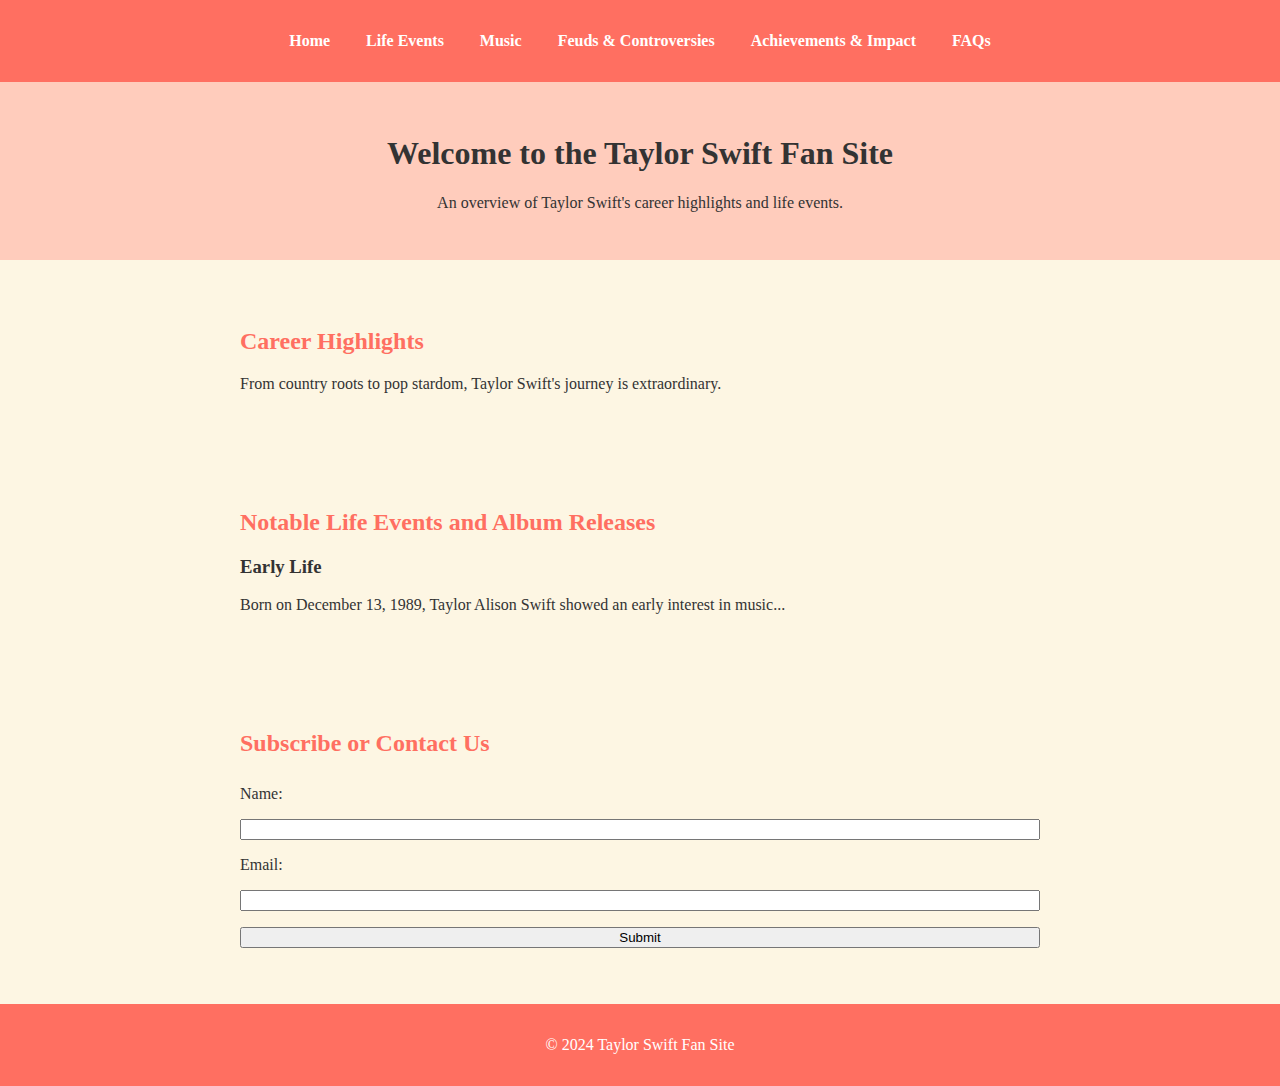
<file: index.html>
<!DOCTYPE html>
<html lang="en">
<head>
    <meta charset="UTF-8">
    <meta name="viewport" content="width=device-width, initial-scale=1.0">
    <title>Taylor Swift Fan Site</title>
    <link rel="stylesheet" href="styles.css">
</head>
<body>
    <header>
        <nav>
            <ul>
                <li><a href="/">Home</a></li>
                <li><a href="/life-events.html">Life Events</a></li>
                <li><a href="/music.html">Music</a></li>
                <li><a href="/feuds-and-controversies.html">Feuds & Controversies</a></li>
                <li><a href="/achievements-and-impact.html">Achievements & Impact</a></li>
                <li><a href="/faqs.html">FAQs</a></li>
            </ul>
        </nav>
    </header>
    <main>
        <section class="hero">
            <h1>Welcome to the Taylor Swift Fan Site</h1>
            <p>An overview of Taylor Swift's career highlights and life events.</p>
        </section>
        <section class="features">
            <h2>Career Highlights</h2>
            <p>From country roots to pop stardom, Taylor Swift's journey is extraordinary.</p>
        </section>
        <section class="blog">
            <h2>Notable Life Events and Album Releases</h2>
            <article>
                <h3>Early Life</h3>
                <p>Born on December 13, 1989, Taylor Alison Swift showed an early interest in music...</p>
            </article>
            <!-- Add more articles as needed -->
        </section>
        <section class="form">
            <h2>Subscribe or Contact Us</h2>
            <form id="contact-form">
                <label for="name">Name:</label>
                <input type="text" id="name" name="name" required>
                <label for="email">Email:</label>
                <input type="email" id="email" name="email" required>
                <button type="submit">Submit</button>
            </form>
        </section>
    </main>
    <footer>
        <p>&copy; 2024 Taylor Swift Fan Site</p>
    </footer>
    <script src="scripts.js"></script>
</body>
</html>
</file>
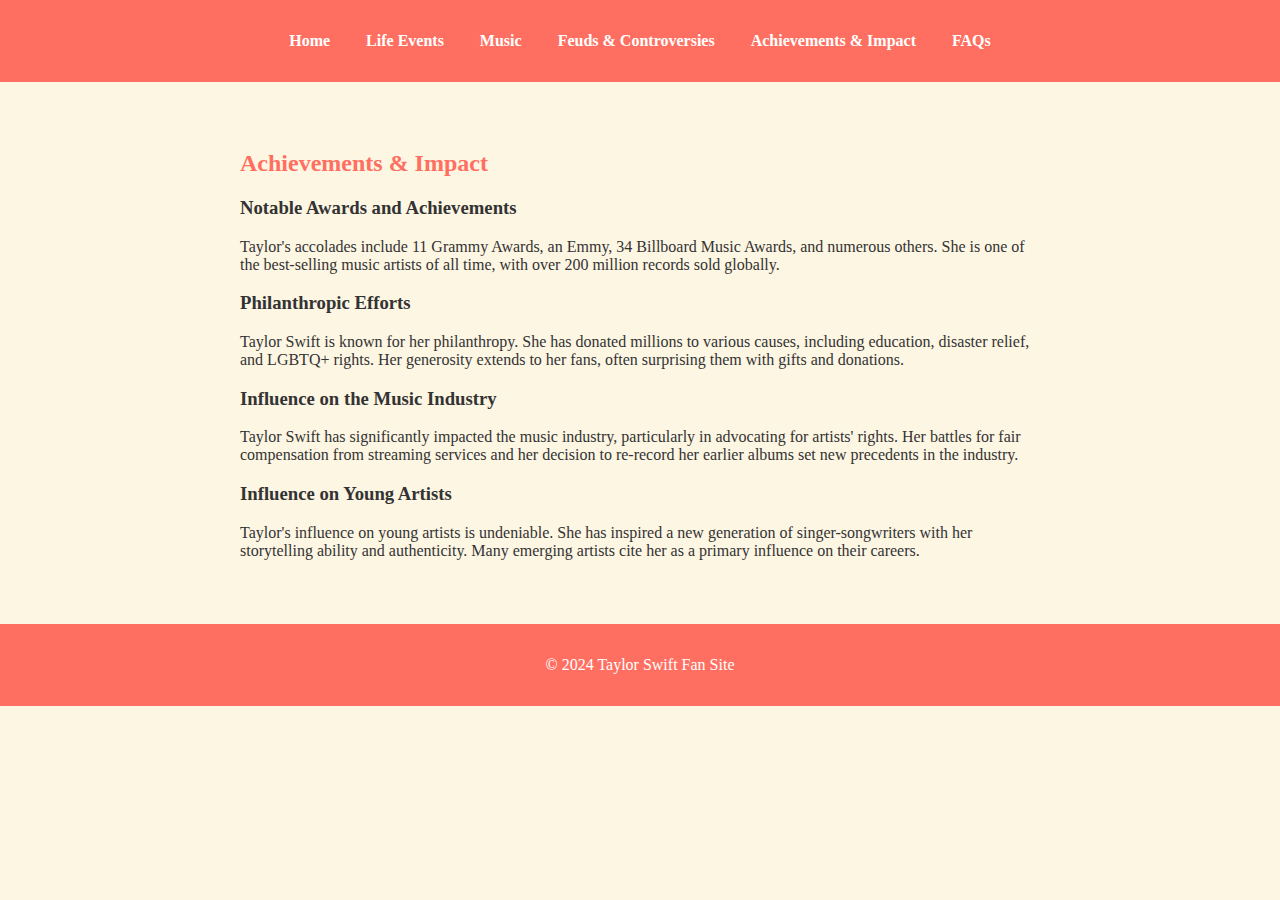
<file: achievements-and-impact.html>
<!DOCTYPE html>
<html lang="en">
<head>
    <meta charset="UTF-8">
    <meta name="viewport" content="width=device-width, initial-scale=1.0">
    <title>Achievements & Impact - Taylor Swift Fan Site</title>
    <link rel="stylesheet" href="styles.css">
</head>
<body>
    <header>
        <nav>
            <ul>
                <li><a href="/">Home</a></li>
                <li><a href="/life-events.html">Life Events</a></li>
                <li><a href="/music.html">Music</a></li>
                <li><a href="/feuds-and-controversies.html">Feuds & Controversies</a></li>
                <li><a href="/achievements-and-impact.html">Achievements & Impact</a></li>
                <li><a href="/faqs.html">FAQs</a></li>
            </ul>
        </nav>
    </header>
    <main>
        <section class="features">
            <h2>Achievements & Impact</h2>
            <article>
                <h3>Notable Awards and Achievements</h3>
                <p>Taylor's accolades include 11 Grammy Awards, an Emmy, 34 Billboard Music Awards, and numerous others. She is one of the best-selling music artists of all time, with over 200 million records sold globally.</p>
            </article>
            <article>
                <h3>Philanthropic Efforts</h3>
                <p>Taylor Swift is known for her philanthropy. She has donated millions to various causes, including education, disaster relief, and LGBTQ+ rights. Her generosity extends to her fans, often surprising them with gifts and donations.</p>
            </article>
            <article>
                <h3>Influence on the Music Industry</h3>
                <p>Taylor Swift has significantly impacted the music industry, particularly in advocating for artists' rights. Her battles for fair compensation from streaming services and her decision to re-record her earlier albums set new precedents in the industry.</p>
            </article>
            <article>
                <h3>Influence on Young Artists</h3>
                <p>Taylor's influence on young artists is undeniable. She has inspired a new generation of singer-songwriters with her storytelling ability and authenticity. Many emerging artists cite her as a primary influence on their careers.</p>
            </article>
        </section>
    </main>
    <footer>
        <p>&copy; 2024 Taylor Swift Fan Site</p>
    </footer>
    <script src="scripts.js"></script>
</body>
</html>
</file>
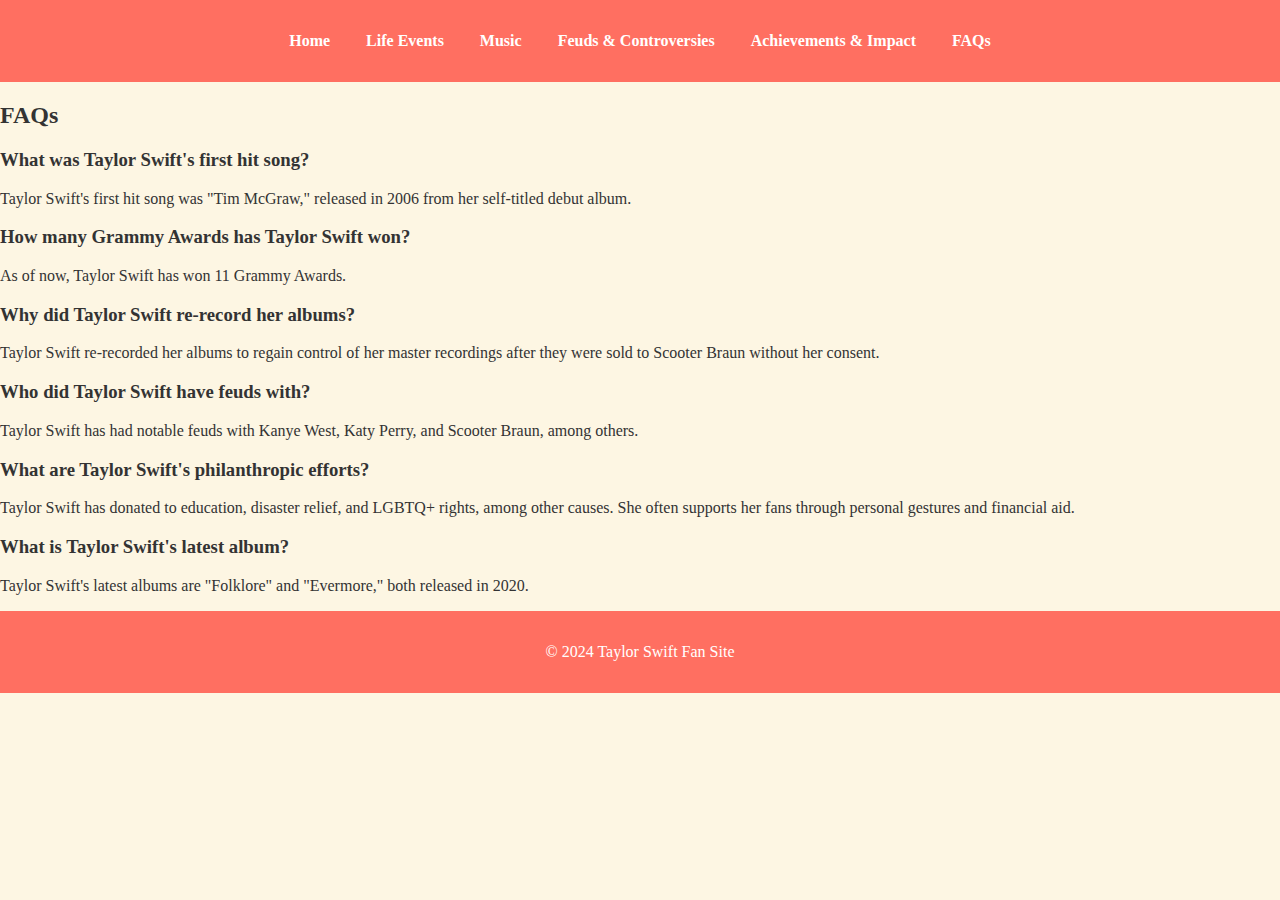
<file: faqs.html>
<!DOCTYPE html>
<html lang="en">
<head>
    <meta charset="UTF-8">
    <meta name="viewport" content="width=device-width, initial-scale=1.0">
    <title>FAQs - Taylor Swift Fan Site</title>
    <link rel="stylesheet" href="styles.css">
</head>
<body>
    <header>
        <nav>
            <ul>
                <li><a href="/">Home</a></li>
                <li><a href="/life-events.html">Life Events</a></li>
                <li><a href="/music.html">Music</a></li>
                <li><a href="/feuds-and-controversies.html">Feuds & Controversies</a></li>
                <li><a href="/achievements-and-impact.html">Achievements & Impact</a></li>
                <li><a href="/faqs.html">FAQs</a></li>
            </ul>
        </nav>
    </header>
    <main>
        <section class="faq">
            <h2>FAQs</h2>
            <article>
                <h3>What was Taylor Swift's first hit song?</h3>
                <p>Taylor Swift's first hit song was "Tim McGraw," released in 2006 from her self-titled debut album.</p>
            </article>
            <article>
                <h3>How many Grammy Awards has Taylor Swift won?</h3>
                <p>As of now, Taylor Swift has won 11 Grammy Awards.</p>
            </article>
            <article>
                <h3>Why did Taylor Swift re-record her albums?</h3>
                <p>Taylor Swift re-recorded her albums to regain control of her master recordings after they were sold to Scooter Braun without her consent.</p>
            </article>
            <article>
                <h3>Who did Taylor Swift have feuds with?</h3>
                <p>Taylor Swift has had notable feuds with Kanye West, Katy Perry, and Scooter Braun, among others.</p>
            </article>
            <article>
                <h3>What are Taylor Swift's philanthropic efforts?</h3>
                <p>Taylor Swift has donated to education, disaster relief, and LGBTQ+ rights, among other causes. She often supports her fans through personal gestures and financial aid.</p>
            </article>
            <article>
                <h3>What is Taylor Swift's latest album?</h3>
                <p>Taylor Swift's latest albums are "Folklore" and "Evermore," both released in 2020.</p>
            </article>
        </section>
    </main>
    <footer>
        <p>&copy; 2024 Taylor Swift Fan Site</p>
    </footer>
    <script src="scripts.js"></script>
</body>
</html>
</file>
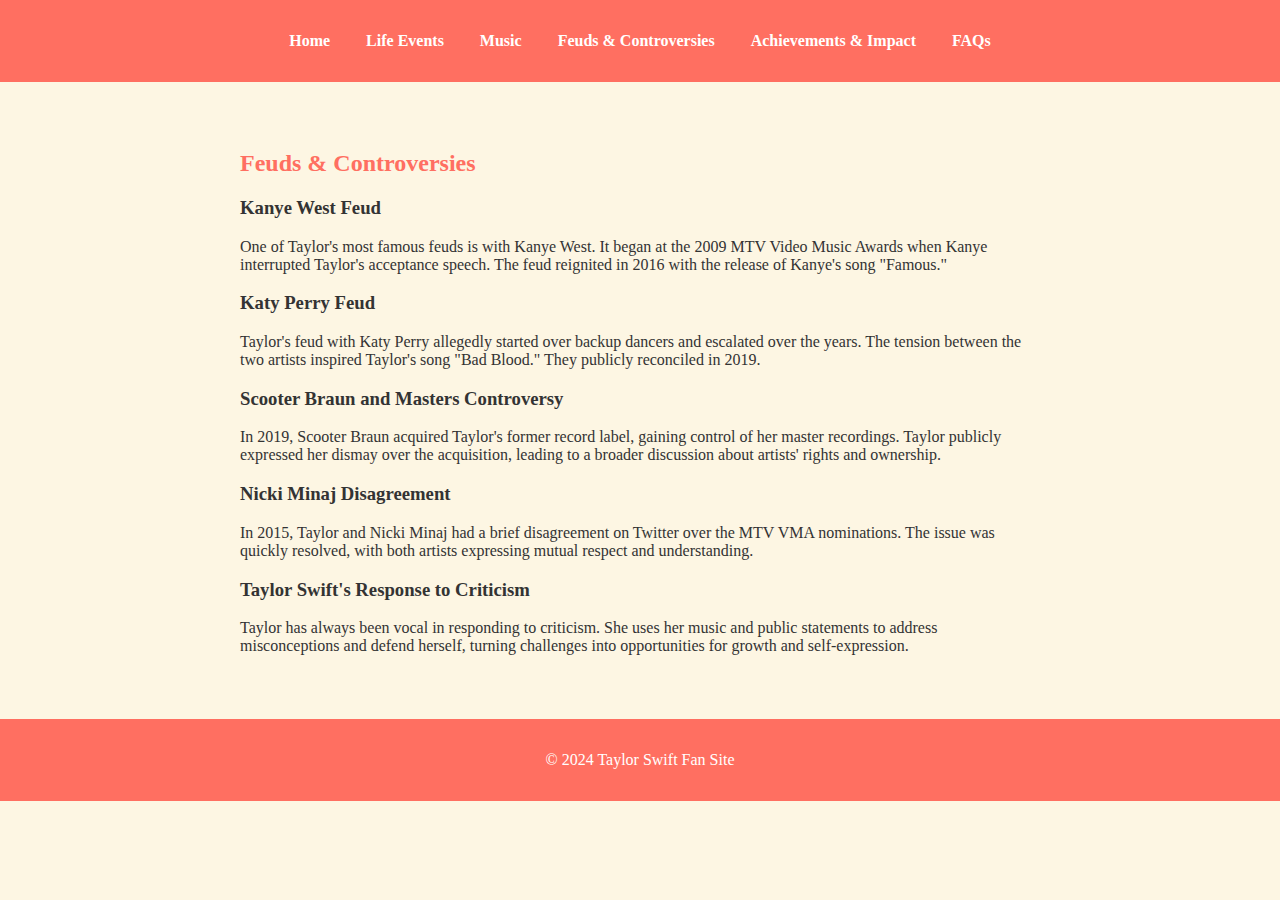
<file: feuds-and-controversies.html>
<!DOCTYPE html>
<html lang="en">
<head>
    <meta charset="UTF-8">
    <meta name="viewport" content="width=device-width, initial-scale=1.0">
    <title>Feuds & Controversies - Taylor Swift Fan Site</title>
    <link rel="stylesheet" href="styles.css">
</head>
<body>
    <header>
        <nav>
            <ul>
                <li><a href="/">Home</a></li>
                <li><a href="/life-events.html">Life Events</a></li>
                <li><a href="/music.html">Music</a></li>
                <li><a href="/feuds-and-controversies.html">Feuds & Controversies</a></li>
                <li><a href="/achievements-and-impact.html">Achievements & Impact</a></li>
                <li><a href="/faqs.html">FAQs</a></li>
            </ul>
        </nav>
    </header>
    <main>
        <section class="blog">
            <h2>Feuds & Controversies</h2>
            <article>
                <h3>Kanye West Feud</h3>
                <p>One of Taylor's most famous feuds is with Kanye West. It began at the 2009 MTV Video Music Awards when Kanye interrupted Taylor's acceptance speech. The feud reignited in 2016 with the release of Kanye's song "Famous."</p>
            </article>
            <article>
                <h3>Katy Perry Feud</h3>
                <p>Taylor's feud with Katy Perry allegedly started over backup dancers and escalated over the years. The tension between the two artists inspired Taylor's song "Bad Blood." They publicly reconciled in 2019.</p>
            </article>
            <article>
                <h3>Scooter Braun and Masters Controversy</h3>
                <p>In 2019, Scooter Braun acquired Taylor's former record label, gaining control of her master recordings. Taylor publicly expressed her dismay over the acquisition, leading to a broader discussion about artists' rights and ownership.</p>
            </article>
            <article>
                <h3>Nicki Minaj Disagreement</h3>
                <p>In 2015, Taylor and Nicki Minaj had a brief disagreement on Twitter over the MTV VMA nominations. The issue was quickly resolved, with both artists expressing mutual respect and understanding.</p>
            </article>
            <article>
                <h3>Taylor Swift's Response to Criticism</h3>
                <p>Taylor has always been vocal in responding to criticism. She uses her music and public statements to address misconceptions and defend herself, turning challenges into opportunities for growth and self-expression.</p>
            </article>
        </section>
    </main>
    <footer>
        <p>&copy; 2024 Taylor Swift Fan Site</p>
    </footer>
    <script src="scripts.js"></script>
</body>
</html>
</file>
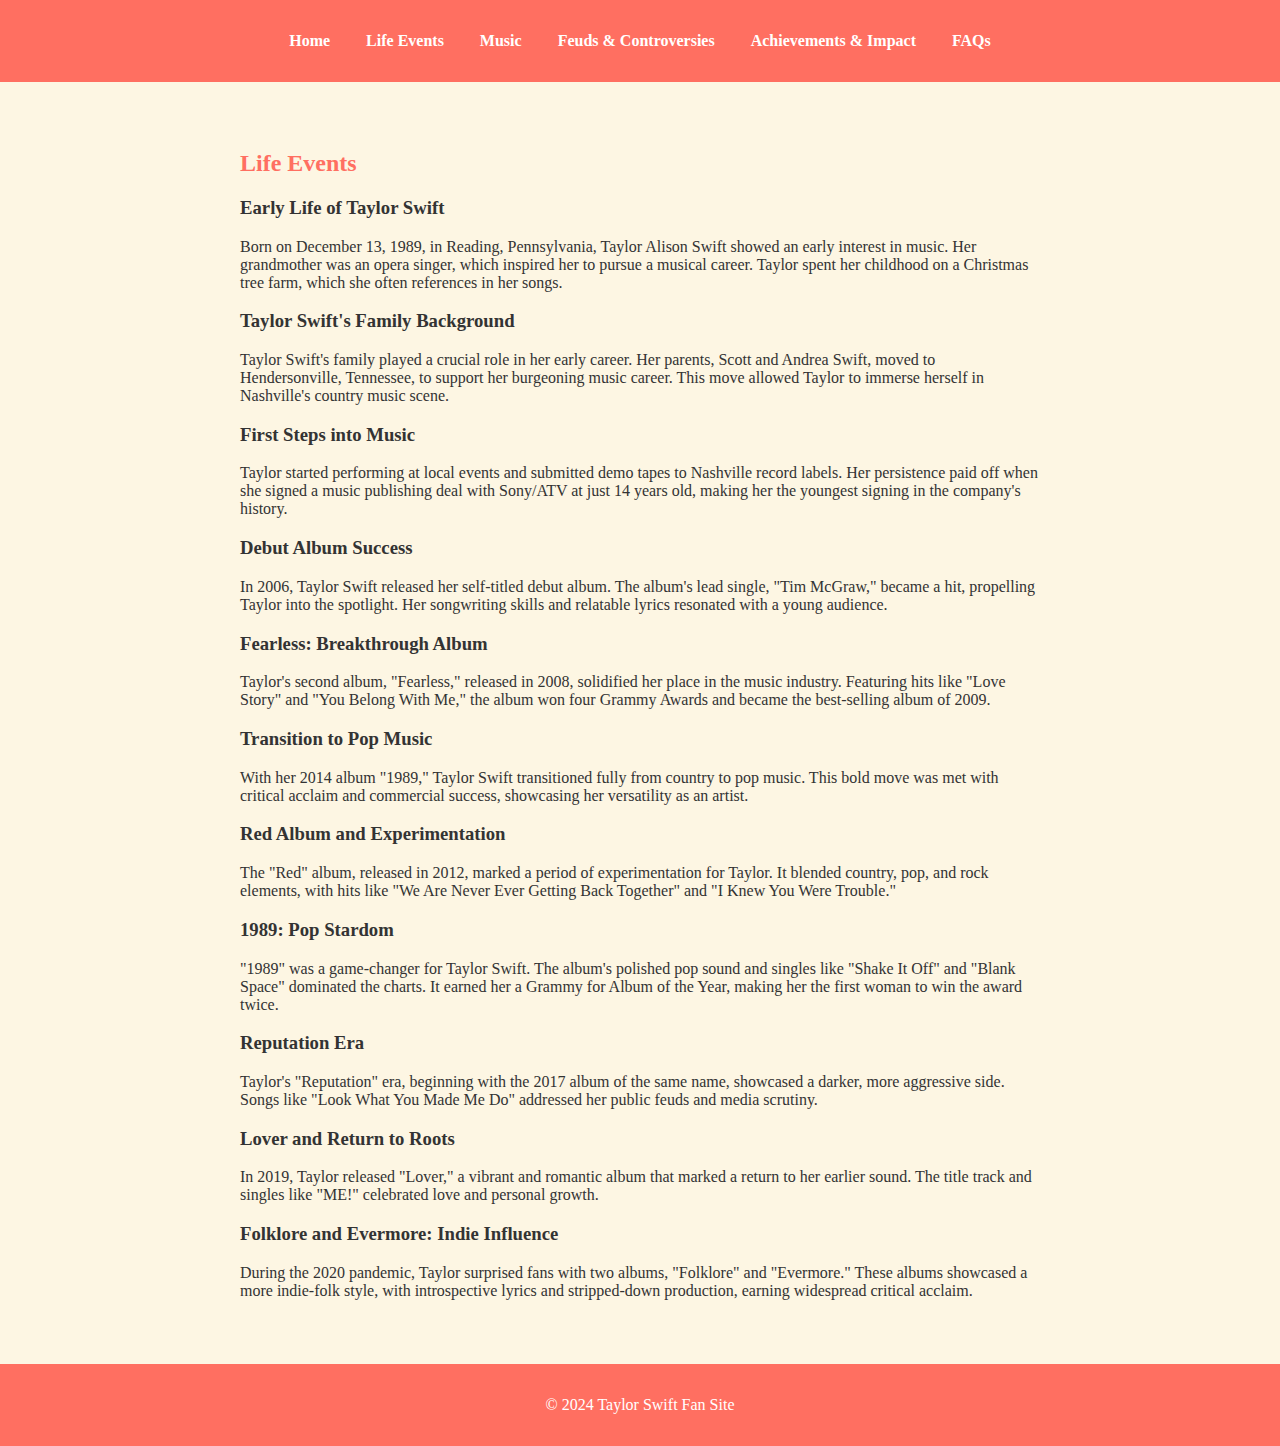
<file: life-events.html>
<!DOCTYPE html>
<html lang="en">
<head>
    <meta charset="UTF-8">
    <meta name="viewport" content="width=device-width, initial-scale=1.0">
    <title>Life Events - Taylor Swift Fan Site</title>
    <link rel="stylesheet" href="styles.css">
</head>
<body>
    <header>
        <nav>
            <ul>
                <li><a href="/">Home</a></li>
                <li><a href="/life-events.html">Life Events</a></li>
                <li><a href="/music.html">Music</a></li>
                <li><a href="/feuds-and-controversies.html">Feuds & Controversies</a></li>
                <li><a href="/achievements-and-impact.html">Achievements & Impact</a></li>
                <li><a href="/faqs.html">FAQs</a></li>
            </ul>
        </nav>
    </header>
    <main>
        <section class="blog">
            <h2>Life Events</h2>
            <article>
                <h3>Early Life of Taylor Swift</h3>
                <p>Born on December 13, 1989, in Reading, Pennsylvania, Taylor Alison Swift showed an early interest in music. Her grandmother was an opera singer, which inspired her to pursue a musical career. Taylor spent her childhood on a Christmas tree farm, which she often references in her songs.</p>
            </article>
            <article>
                <h3>Taylor Swift's Family Background</h3>
                <p>Taylor Swift's family played a crucial role in her early career. Her parents, Scott and Andrea Swift, moved to Hendersonville, Tennessee, to support her burgeoning music career. This move allowed Taylor to immerse herself in Nashville's country music scene.</p>
            </article>
            <article>
                <h3>First Steps into Music</h3>
                <p>Taylor started performing at local events and submitted demo tapes to Nashville record labels. Her persistence paid off when she signed a music publishing deal with Sony/ATV at just 14 years old, making her the youngest signing in the company's history.</p>
            </article>
            <article>
                <h3>Debut Album Success</h3>
                <p>In 2006, Taylor Swift released her self-titled debut album. The album's lead single, "Tim McGraw," became a hit, propelling Taylor into the spotlight. Her songwriting skills and relatable lyrics resonated with a young audience.</p>
            </article>
            <article>
                <h3>Fearless: Breakthrough Album</h3>
                <p>Taylor's second album, "Fearless," released in 2008, solidified her place in the music industry. Featuring hits like "Love Story" and "You Belong With Me," the album won four Grammy Awards and became the best-selling album of 2009.</p>
            </article>
            <article>
                <h3>Transition to Pop Music</h3>
                <p>With her 2014 album "1989," Taylor Swift transitioned fully from country to pop music. This bold move was met with critical acclaim and commercial success, showcasing her versatility as an artist.</p>
            </article>
            <article>
                <h3>Red Album and Experimentation</h3>
                <p>The "Red" album, released in 2012, marked a period of experimentation for Taylor. It blended country, pop, and rock elements, with hits like "We Are Never Ever Getting Back Together" and "I Knew You Were Trouble."</p>
            </article>
            <article>
                <h3>1989: Pop Stardom</h3>
                <p>"1989" was a game-changer for Taylor Swift. The album's polished pop sound and singles like "Shake It Off" and "Blank Space" dominated the charts. It earned her a Grammy for Album of the Year, making her the first woman to win the award twice.</p>
            </article>
            <article>
                <h3>Reputation Era</h3>
                <p>Taylor's "Reputation" era, beginning with the 2017 album of the same name, showcased a darker, more aggressive side. Songs like "Look What You Made Me Do" addressed her public feuds and media scrutiny.</p>
            </article>
            <article>
                <h3>Lover and Return to Roots</h3>
                <p>In 2019, Taylor released "Lover," a vibrant and romantic album that marked a return to her earlier sound. The title track and singles like "ME!" celebrated love and personal growth.</p>
            </article>
            <article>
                <h3>Folklore and Evermore: Indie Influence</h3>
                <p>During the 2020 pandemic, Taylor surprised fans with two albums, "Folklore" and "Evermore." These albums showcased a more indie-folk style, with introspective lyrics and stripped-down production, earning widespread critical acclaim.</p>
            </article>
        </section>
    </main>
    <footer>
        <p>&copy; 2024 Taylor Swift Fan Site</p>
    </footer>
    <script src="scripts.js"></script>
</body>
</html>
</file>
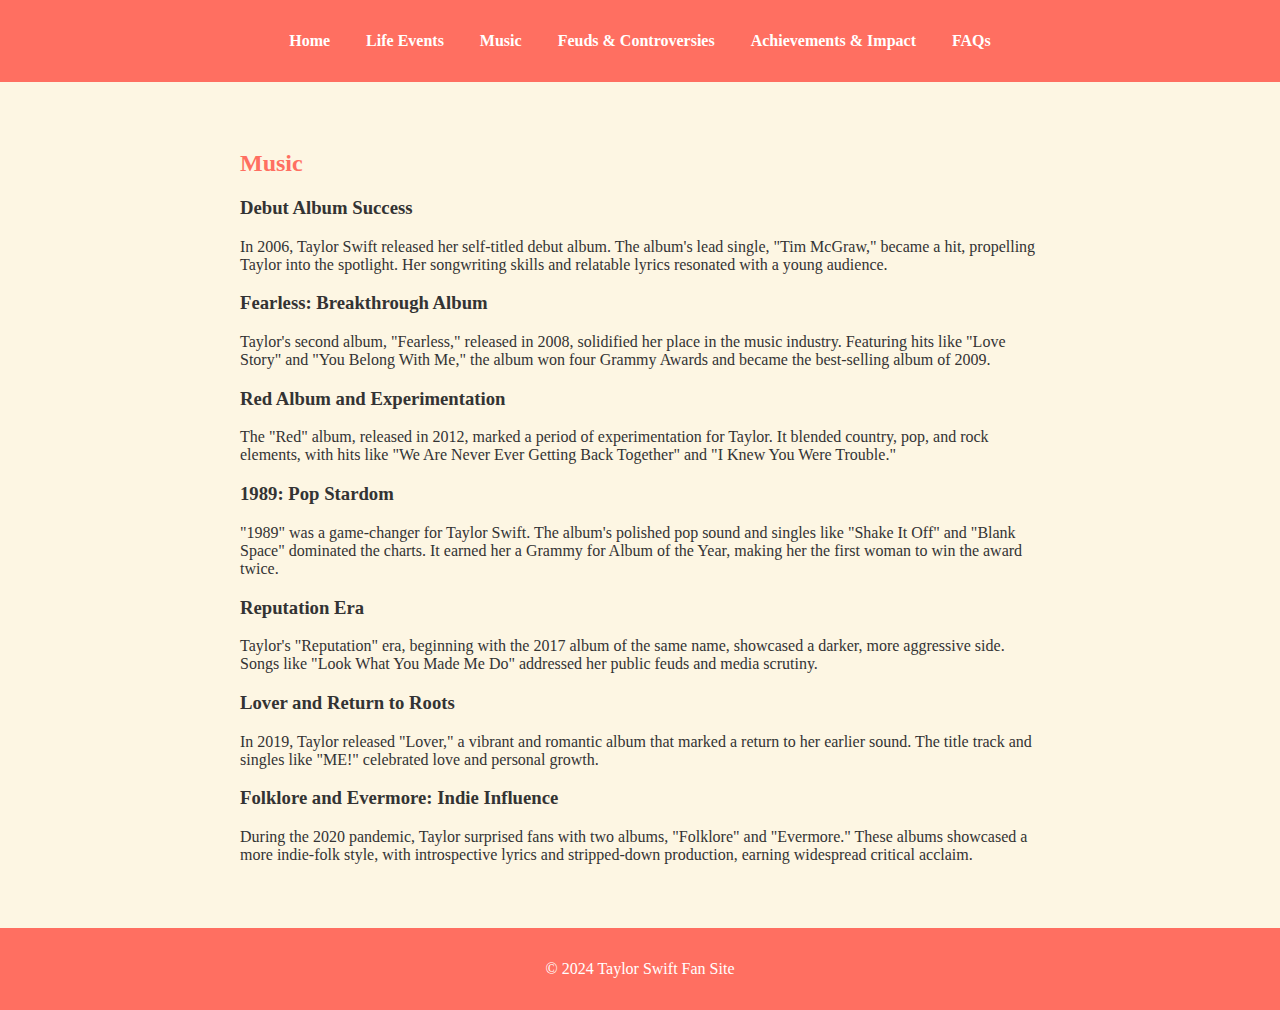
<file: music.html>
<!DOCTYPE html>
<html lang="en">
<head>
    <meta charset="UTF-8">
    <meta name="viewport" content="width=device-width, initial-scale=1.0">
    <title>Music - Taylor Swift Fan Site</title>
    <link rel="stylesheet" href="styles.css">
</head>
<body>
    <header>
        <nav>
            <ul>
                <li><a href="/">Home</a></li>
                <li><a href="/life-events.html">Life Events</a></li>
                <li><a href="/music.html">Music</a></li>
                <li><a href="/feuds-and-controversies.html">Feuds & Controversies</a></li>
                <li><a href="/achievements-and-impact.html">Achievements & Impact</a></li>
                <li><a href="/faqs.html">FAQs</a></li>
            </ul>
        </nav>
    </header>
    <main>
        <section class="blog">
            <h2>Music</h2>
            <article>
                <h3>Debut Album Success</h3>
                <p>In 2006, Taylor Swift released her self-titled debut album. The album's lead single, "Tim McGraw," became a hit, propelling Taylor into the spotlight. Her songwriting skills and relatable lyrics resonated with a young audience.</p>
            </article>
            <article>
                <h3>Fearless: Breakthrough Album</h3>
                <p>Taylor's second album, "Fearless," released in 2008, solidified her place in the music industry. Featuring hits like "Love Story" and "You Belong With Me," the album won four Grammy Awards and became the best-selling album of 2009.</p>
            </article>
            <article>
                <h3>Red Album and Experimentation</h3>
                <p>The "Red" album, released in 2012, marked a period of experimentation for Taylor. It blended country, pop, and rock elements, with hits like "We Are Never Ever Getting Back Together" and "I Knew You Were Trouble."</p>
            </article>
            <article>
                <h3>1989: Pop Stardom</h3>
                <p>"1989" was a game-changer for Taylor Swift. The album's polished pop sound and singles like "Shake It Off" and "Blank Space" dominated the charts. It earned her a Grammy for Album of the Year, making her the first woman to win the award twice.</p>
            </article>
            <article>
                <h3>Reputation Era</h3>
                <p>Taylor's "Reputation" era, beginning with the 2017 album of the same name, showcased a darker, more aggressive side. Songs like "Look What You Made Me Do" addressed her public feuds and media scrutiny.</p>
            </article>
            <article>
                <h3>Lover and Return to Roots</h3>
                <p>In 2019, Taylor released "Lover," a vibrant and romantic album that marked a return to her earlier sound. The title track and singles like "ME!" celebrated love and personal growth.</p>
            </article>
            <article>
                <h3>Folklore and Evermore: Indie Influence</h3>
                <p>During the 2020 pandemic, Taylor surprised fans with two albums, "Folklore" and "Evermore." These albums showcased a more indie-folk style, with introspective lyrics and stripped-down production, earning widespread critical acclaim.</p>
            </article>
        </section>
    </main>
    <footer>
        <p>&copy; 2024 Taylor Swift Fan Site</p>
    </footer>
    <script src="scripts.js"></script>
</body>
</html>
</file>
<file: styles.css>
body {
    font-family: 'Arial, sans-serif';
    margin: 0;
    padding: 0;
    background-color: #fdf6e3;
    color: #333;
}

header {
    background-color: #ff6f61;
    padding: 1rem 0;
}

nav ul {
    list-style: none;
    padding: 0;
    text-align: center;
}

nav ul li {
    display: inline;
    margin: 0 1rem;
}

nav ul li a {
    text-decoration: none;
    color: #fff;
    font-weight: bold;
}

.hero {
    background: #ffccbc;
    padding: 2rem;
    text-align: center;
}

.features, .blog, .form {
    padding: 2rem;
    margin: 1rem auto;
    max-width: 800px;
}

.features h2, .blog h2, .form h2 {
    color: #ff6f61;
}

form {
    display: flex;
    flex-direction: column;
}

form label, form input, form button {
    margin: 0.5rem 0;
}

footer {
    text-align: center;
    padding: 1rem 0;
    background-color: #ff6f61;
    color: #fff;
}

@media (max-width: 600px) {
    nav ul li {
        display: block;
        margin: 0.5rem 0;
    }
}
</file>
